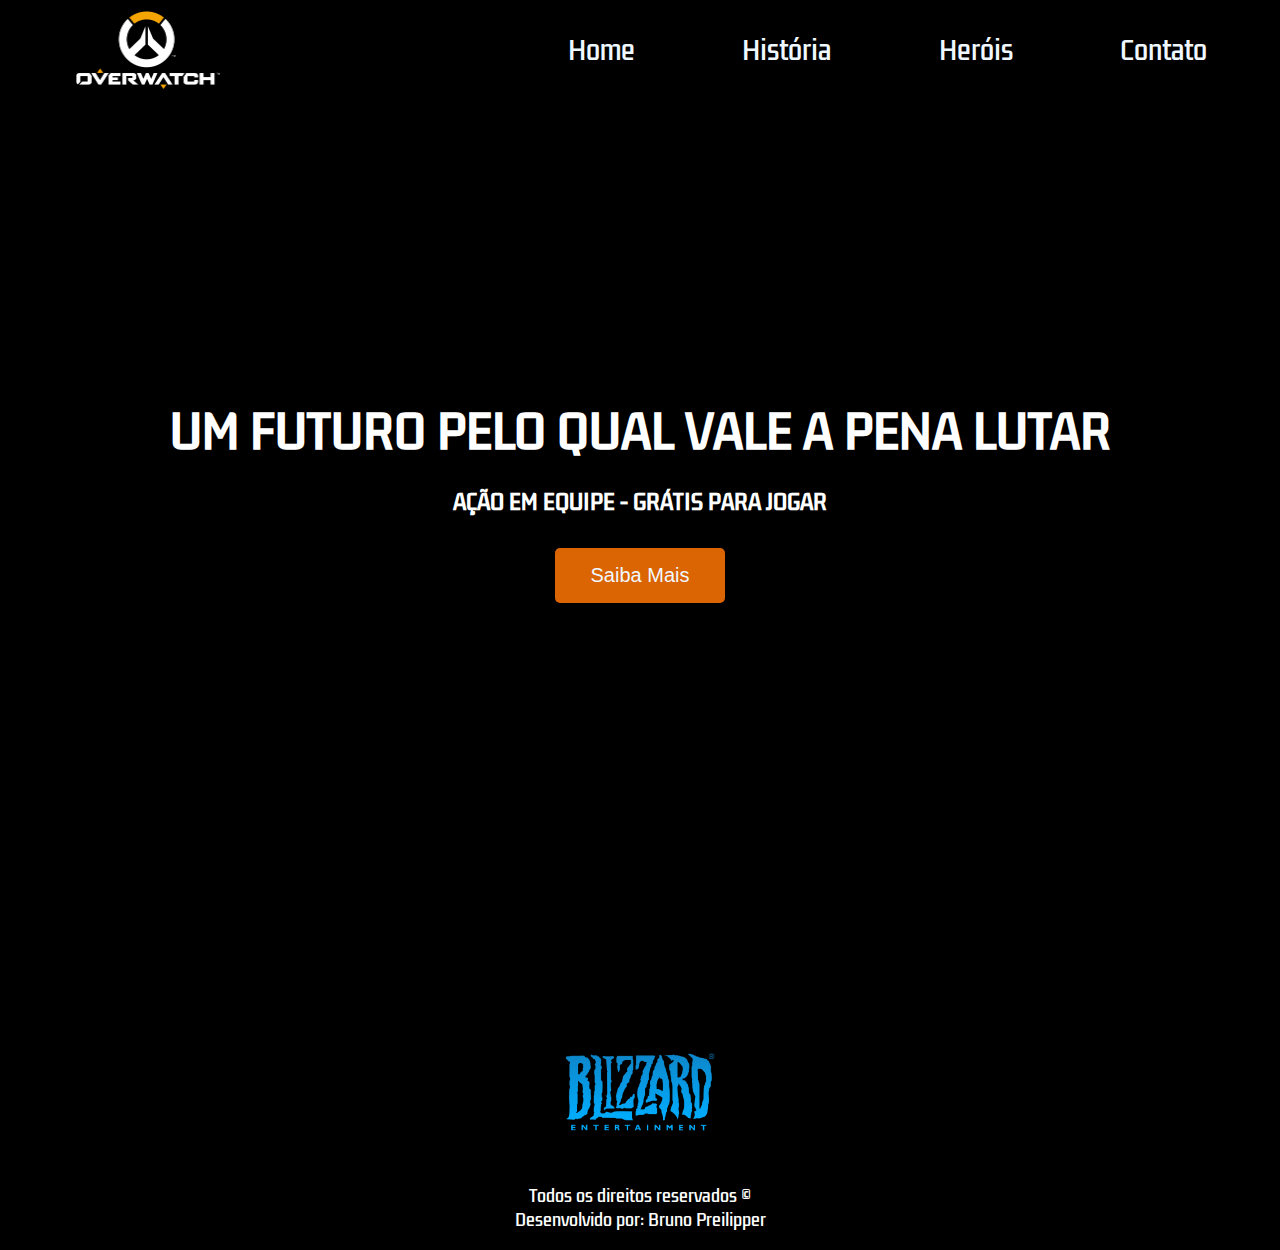
<file: index.html>
<!DOCTYPE html>
<html lang="pt-br">
<head>
    <meta charset="UTF-8">
    <meta http-equiv="X-UA-Compatible" content="IE=edge">
    <meta name="viewport" content="width=device-width, initial-scale=1.0">
    <link rel="stylesheet" href="./style.css" />
    <title>Overwatch-Home</title>
</head>
<body>
    <header>
        <img id="logo" src="./logo.png" />
        <nav>
            <ul>
                <a href="./index.html">
                    <li>Home</li>
                </a>
                <a href="./historia.html">
                    <li>História</li>
                </a>
                <a href="./herois.html">
                    <li>Heróis</li>
                </a>
                <a href="./contato.html">
                    <li>Contato</li>
                </a>
            </ul>
        </nav>
    </header>

    <div class="banner">
        <div class="texto">
            <h1 class="titulo">UM FUTURO PELO QUAL VALE A PENA LUTAR</h1>
            <h2 class="sub-titulo">AÇÃO EM EQUIPE - GRÁTIS PARA JOGAR</h2>
            <div class="button">
                <button class="button-link">
                    <a href="./historia.html">
                        Saiba Mais
                    </a>
                </button>
            </div>
        </div>
    </div>

    <footer>
        <img style="object-fit: contain" id="logo2" src="./Blizzard-Logo.png" />
        <span>Todos os direitos reservados © </span>
        <span>Desenvolvido por: Bruno Preilipper</span>
    </footer>
</body>
</html>
</file>
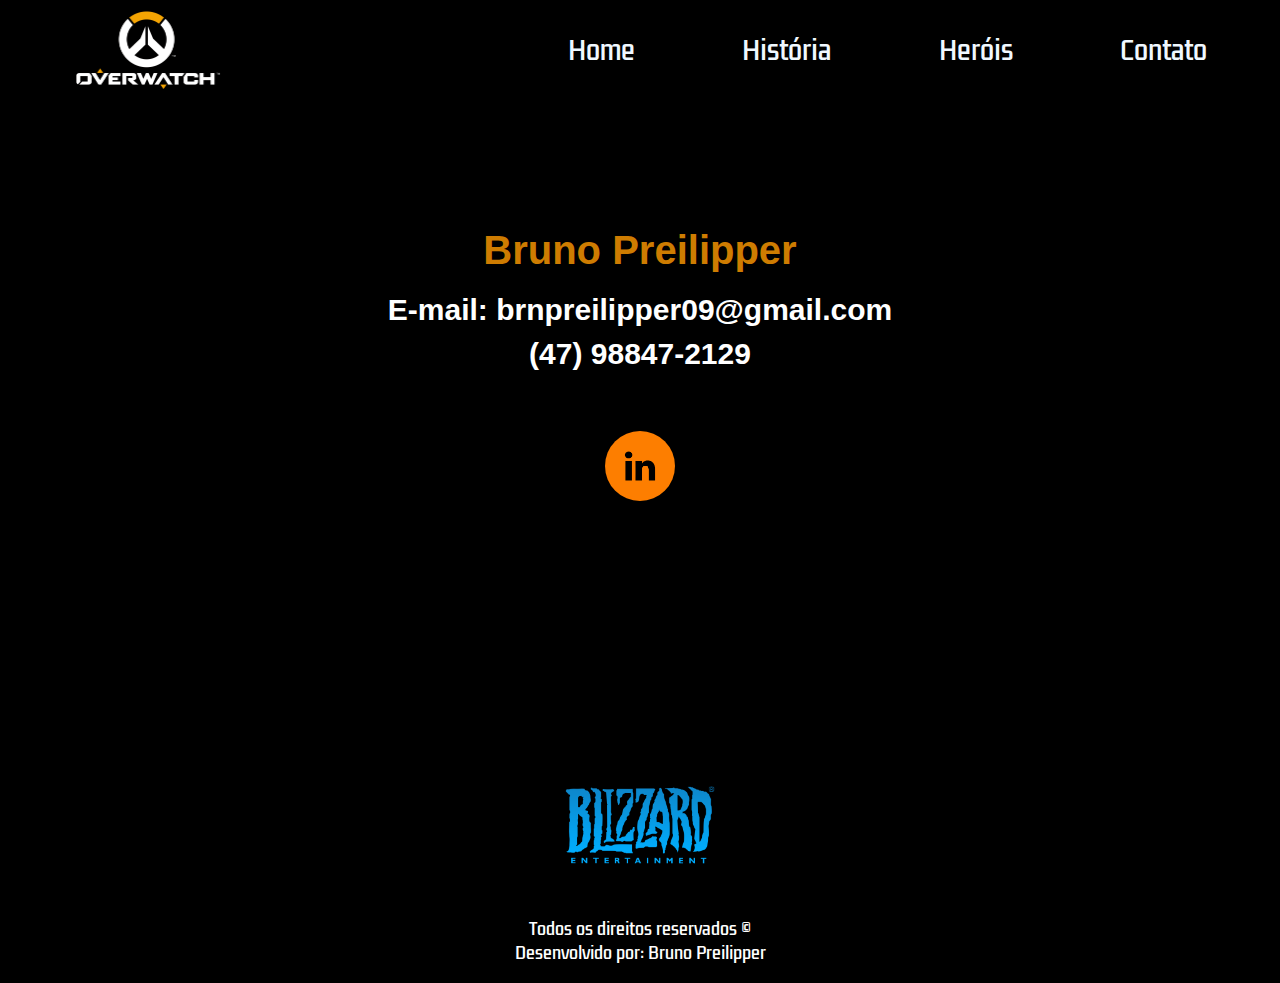
<file: contato.html>
<!DOCTYPE html>
<html lang="en">
<head>
    <meta charset="UTF-8">
    <meta http-equiv="X-UA-Compatible" content="IE=edge">
    <meta name="viewport" content="width=device-width, initial-scale=1.0">
    <link rel="stylesheet" href="style.css">
    <title>Contato</title>
</head>
<body>
    <header>
        <img id="logo" src="./logo.png" />
        <nav>
            <ul>
                <a href="./index.html">
                    <li>Home</li>
                </a>
                <a href="./historia.html">
                    <li>História</li>
                </a>
                <a href="./herois.html">
                    <li>Heróis</li>
                </a>
                <a href="./contato.html">
                    <li>Contato</li>
                </a>
            </ul>
        </nav>
    </header>

    <h4>Bruno Preilipper</h4>
    <h5>E-mail:  brnpreilipper09@gmail.com</h5>
    <h5>(47) 98847-2129</h5>
    
    <div class="linkedin">
        <a href="https://www.linkedin.com/in/bruno-preilipper-574519246/" target="_blank" rel="noopener noreferrer">
            <img id="linkedi" src="./llinkedin2.jpg">
        </a>
    </div>

    <footer>
        <img style="object-fit: contain" id="logo2" src="./Blizzard-Logo.png" />
        <span>Todos os direitos reservados © </span>
        <span>Desenvolvido por: Bruno Preilipper</span>
    </footer>
</body>
</html>
</file>
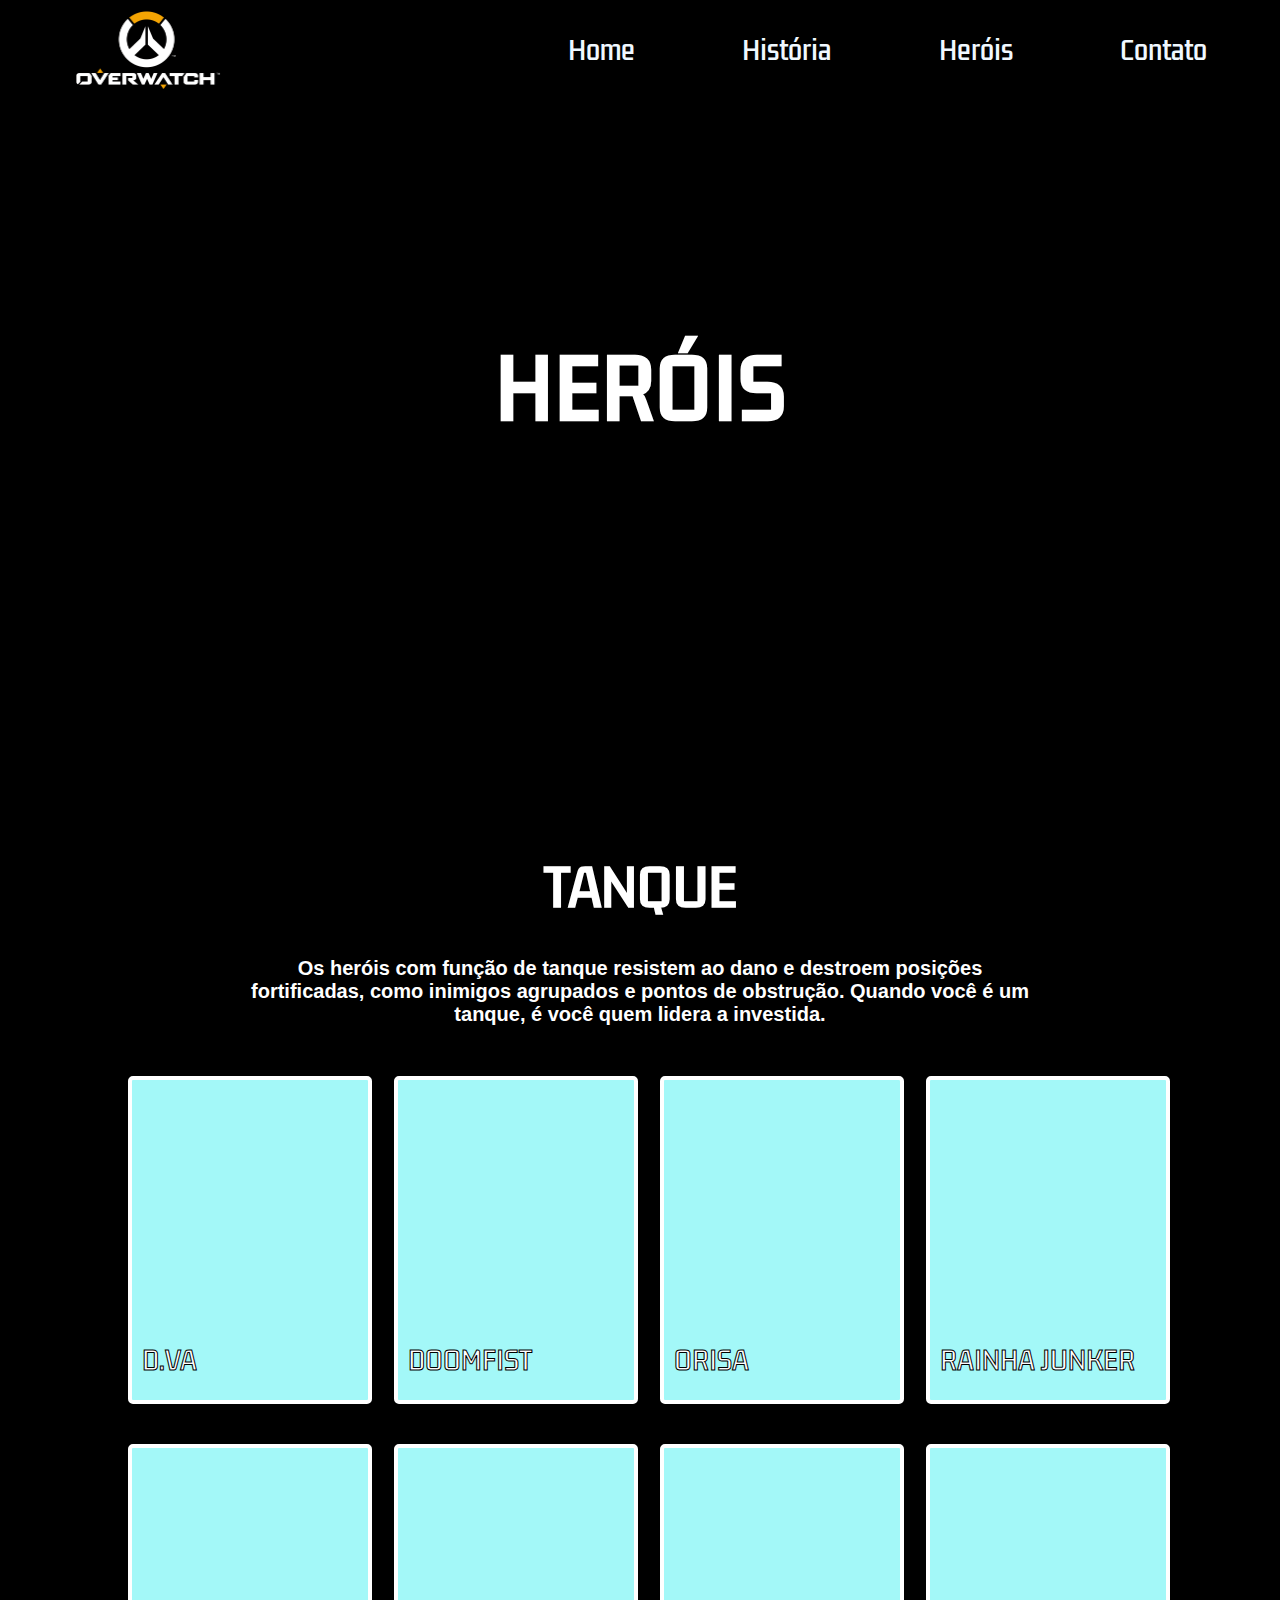
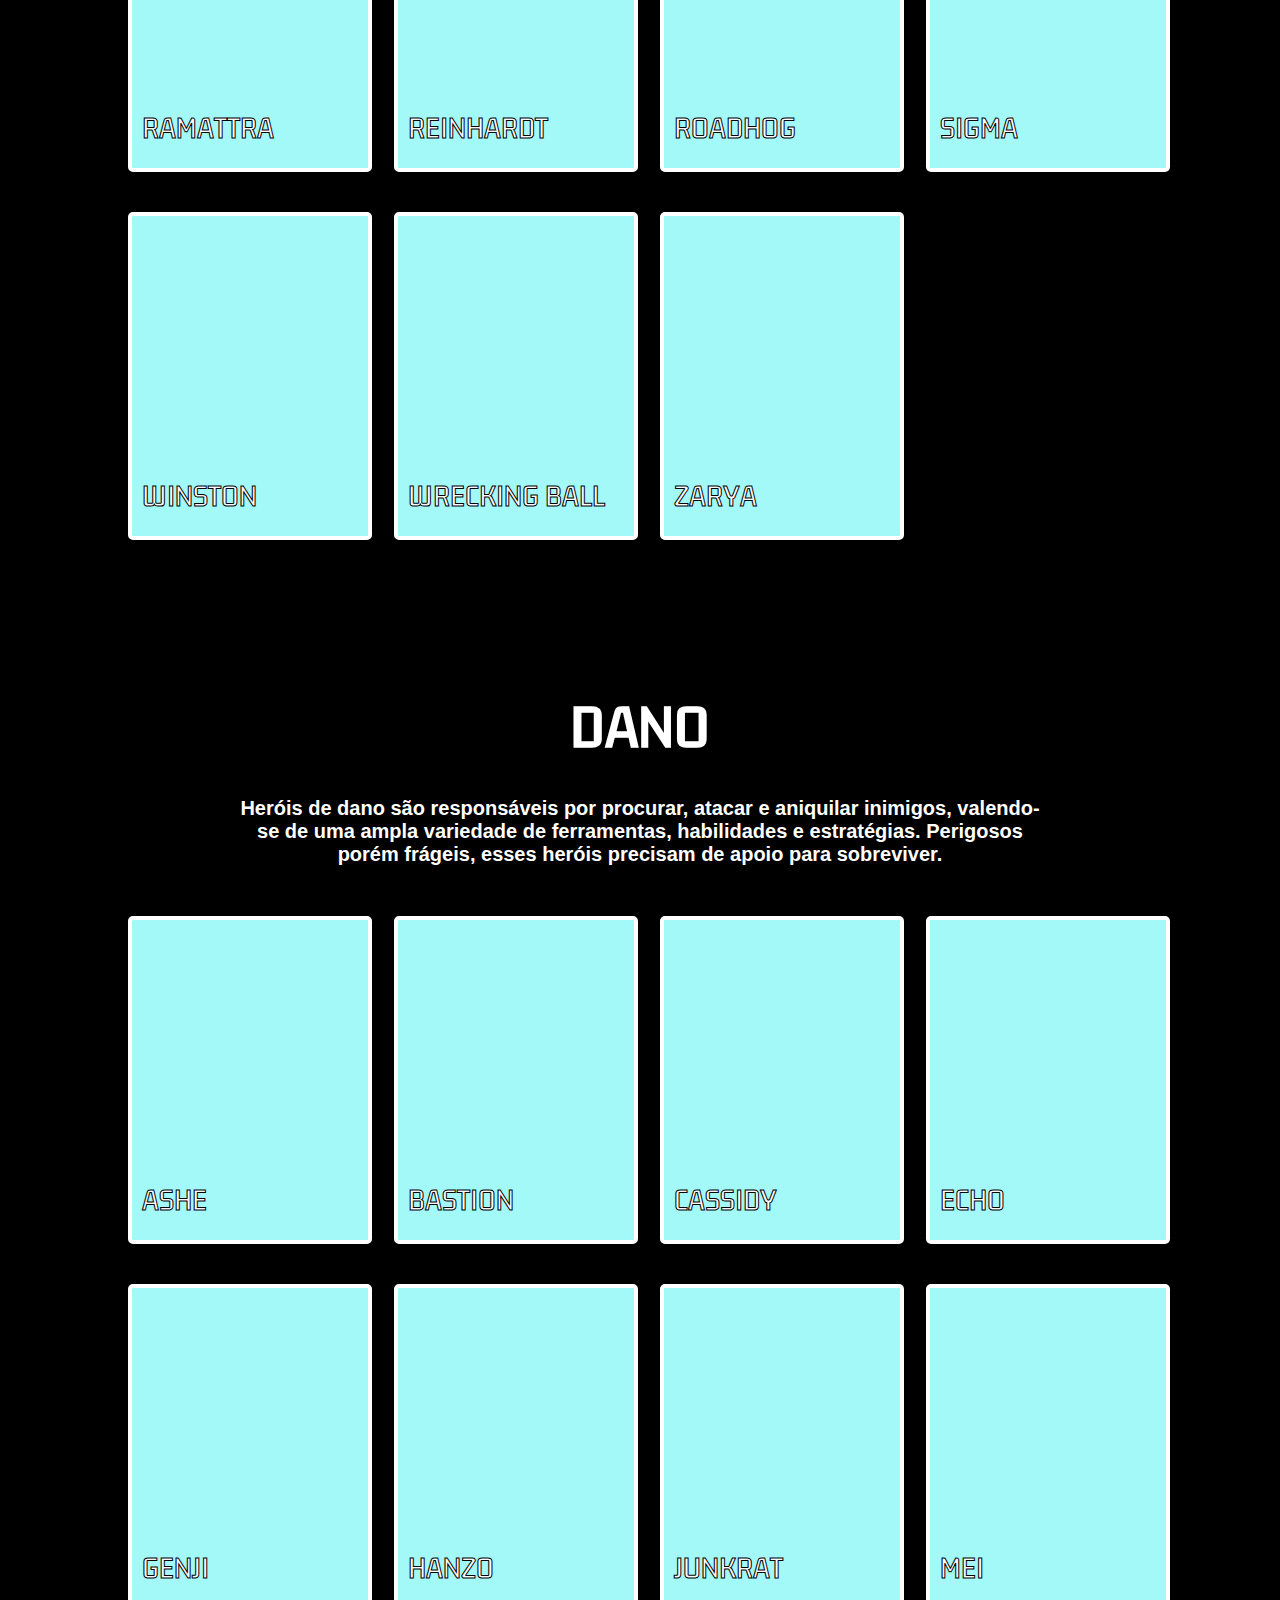
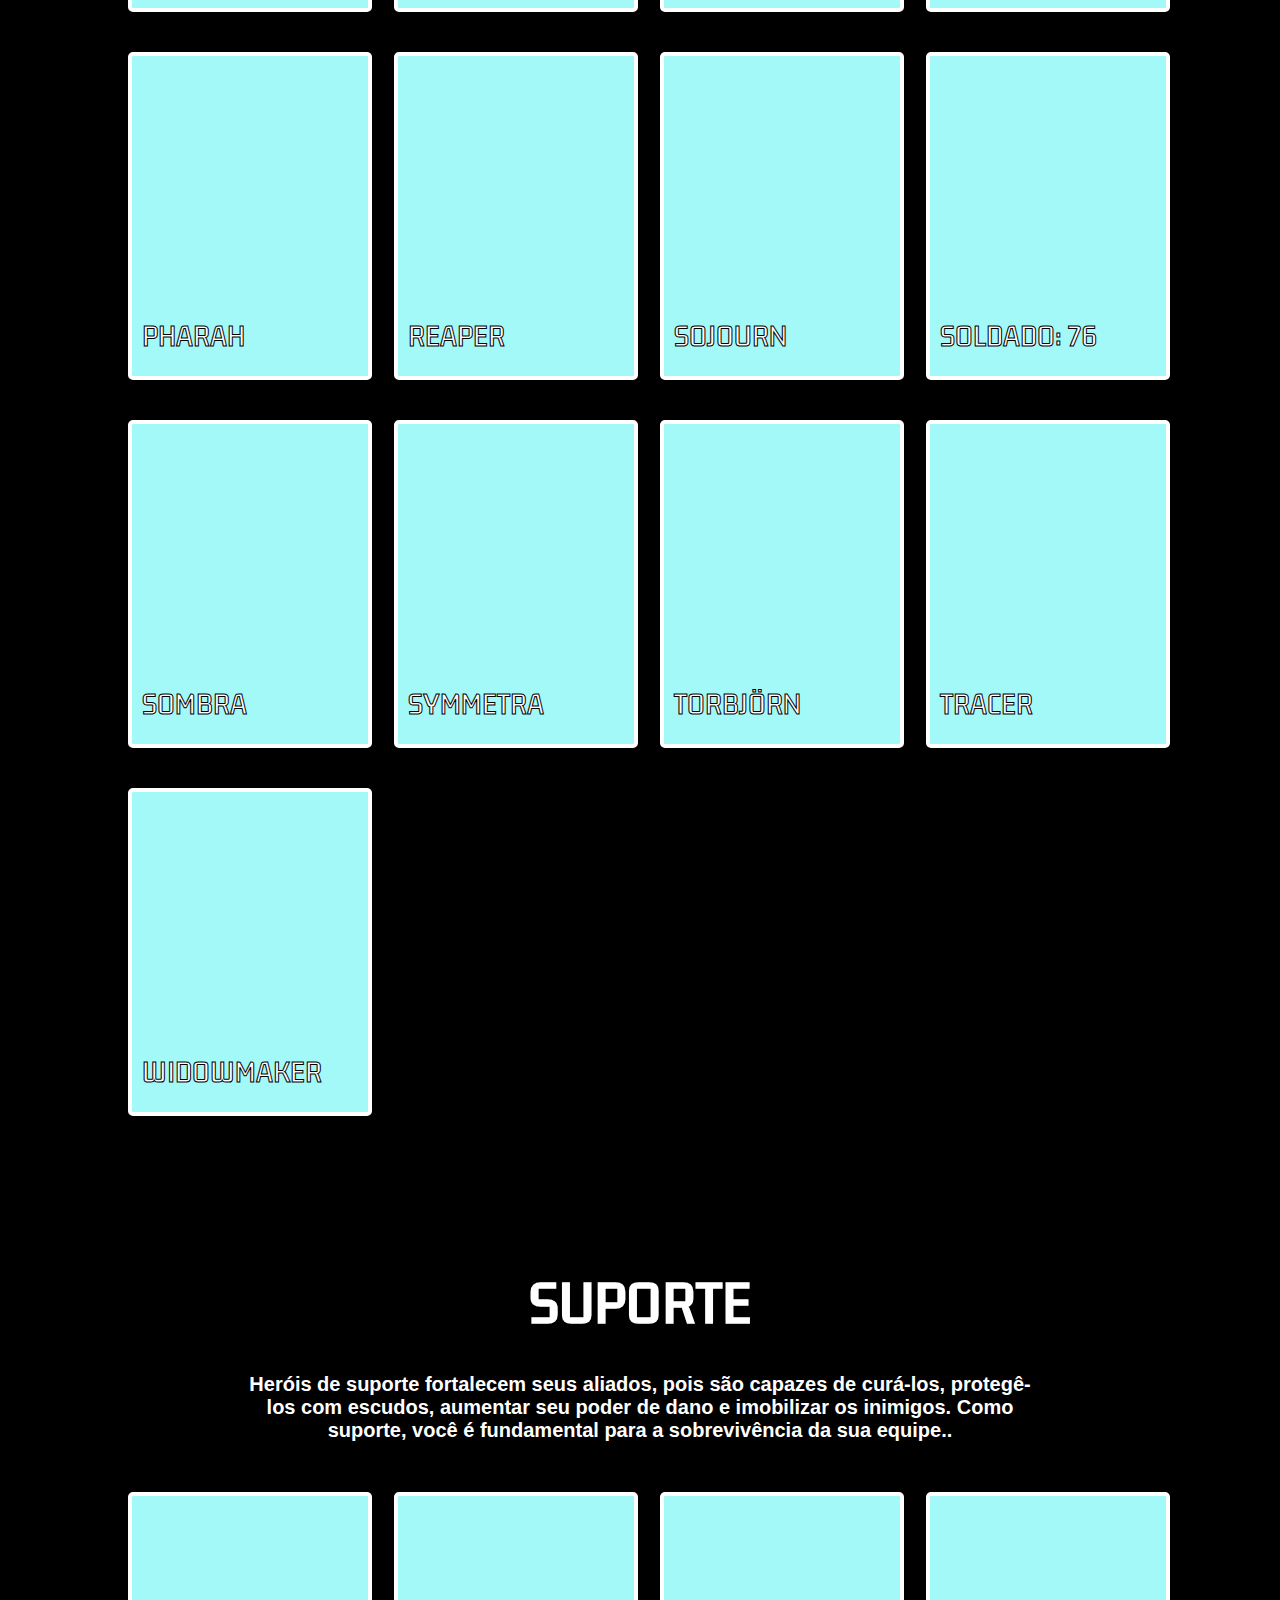
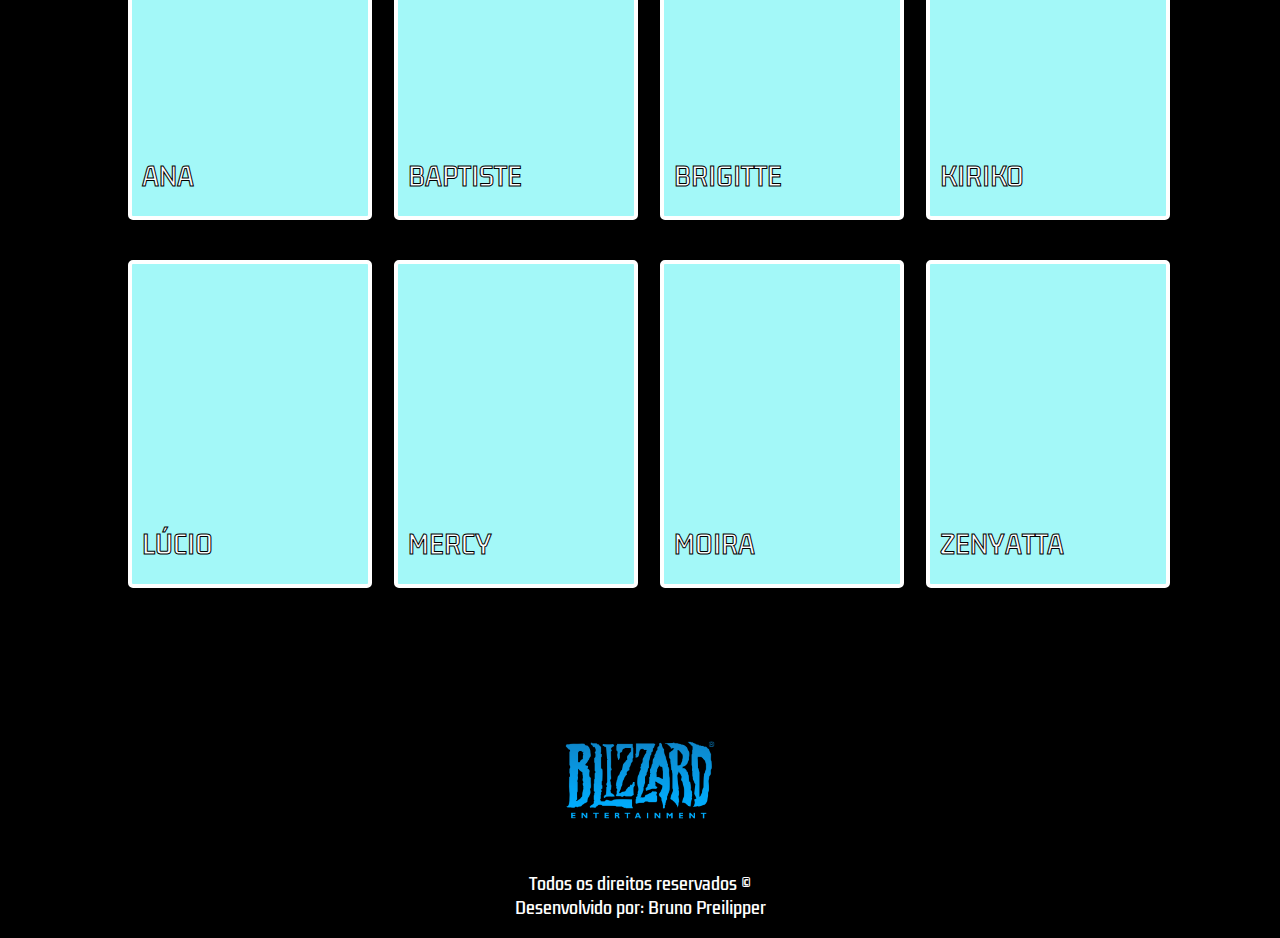
<file: herois.html>
<!DOCTYPE html>
<html lang="en">
<head>
    <meta charset="UTF-8">
    <meta http-equiv="X-UA-Compatible" content="IE=edge">
    <meta name="viewport" content="width=device-width, initial-scale=1.0">
    <link rel="stylesheet" href="style.css">
    <title>Heróis</title>
</head>
<body>
    <header>
        <img id="logo" src="./logo.png" />
        <nav>
            <ul>
                <a href="./index.html">
                    <li>Home</li>
                </a>
                <a href="./historia.html">
                    <li>História</li>
                </a>
                <a href="./herois.html">
                    <li>Heróis</li>
                </a>
                <a href="./contato.html">
                    <li>Contato</li>
                </a>
            </ul>
        </nav>
    </header>

    <div class="banner2">
        <div class="texto2">
            <h1 class="titulo2">HERÓIS</h1>
        </div>
    </div>

    <div class="texto3">
        <h2 class="descrição">TANQUE</h2>
        <h3>Os heróis com função de tanque resistem ao dano e destroem posições <br>
            fortificadas, como inimigos agrupados e pontos de obstrução. Quando você é um <br>
            tanque, é você quem lidera a investida.
        </h3>
    </div>
    <div class="herois-container">
        <div class="herois-content">
            <div class="herois foto-1">D.VA</div>
            <div class="herois foto-2">DOOMFIST</div>
            <div class="herois foto-3">ORISA</div>
            <div class="herois foto-4">RAINHA JUNKER</div>
            <div class="herois foto-5">RAMATTRA</div>
            <div class="herois foto-6">REINHARDT</div>
            <div class="herois foto-7">ROADHOG</div>
            <div class="herois foto-8">SIGMA</div>
            <div class="herois foto-9">WINSTON</div>
            <div class="herois foto-10">WRECKING BALL</div>
            <div class="herois foto-11">ZARYA</div>
        </div>
    </div>

    <div class="texto3">
        <h2 class="descrição">DANO</h2>
        <h3>Heróis de dano são responsáveis por procurar, atacar e aniquilar inimigos, valendo-<br>
            se de uma ampla variedade de ferramentas, habilidades e estratégias. Perigosos<br>
             porém frágeis, esses heróis precisam de apoio para sobreviver.<br>
        </h3>
    </div>
    <div class="herois-container">
        <div class="herois-content">
            <div class="herois foto-12">ASHE</div>
            <div class="herois foto-13">BASTION</div>
            <div class="herois foto-14">CASSIDY</div>
            <div class="herois foto-15">ECHO</div>
            <div class="herois foto-16">GENJI</div>
            <div class="herois foto-17">HANZO</div>
            <div class="herois foto-18">JUNKRAT</div>
            <div class="herois foto-19">MEI</div>
            <div class="herois foto-20">PHARAH</div>
            <div class="herois foto-21">REAPER</div>
            <div class="herois foto-22">SOJOURN</div>
            <div class="herois foto-23">SOLDADO: 76</div>
            <div class="herois foto-24">SOMBRA</div>
            <div class="herois foto-25">SYMMETRA</div>
            <div class="herois foto-26">TORBJÖRN</div>
            <div class="herois foto-27">TRACER</div>
            <div class="herois foto-28">WIDOWMAKER</div>
        </div>
    </div>

    <div class="texto3">
        <h2 class="descrição">SUPORTE</h2>
        <h3>Heróis de suporte fortalecem seus aliados, pois são capazes de curá-los, protegê-<br>
            los com escudos, aumentar seu poder de dano e imobilizar os inimigos. Como <br>
            suporte, você é fundamental para a sobrevivência da sua equipe..<br>
        </h3>
    </div>
    <div class="herois-container">
        <div class="herois-content">
            <div class="herois foto-29">ANA</div>
            <div class="herois foto-30">BAPTISTE</div>
            <div class="herois foto-31">BRIGITTE</div>
            <div class="herois foto-32">KIRIKO</div>
            <div class="herois foto-33">LÚCIO</div>
            <div class="herois foto-34">MERCY</div>
            <div class="herois foto-35">MOIRA</div>
            <div class="herois foto-36">ZENYATTA</div>
        </div>
    </div>

    <footer>
        <img style="object-fit: contain" id="logo2" src="./Blizzard-Logo.png" />
        <span>Todos os direitos reservados © </span>
        <span>Desenvolvido por: Bruno Preilipper</span>
    </footer>
</body>
</html>
</file>
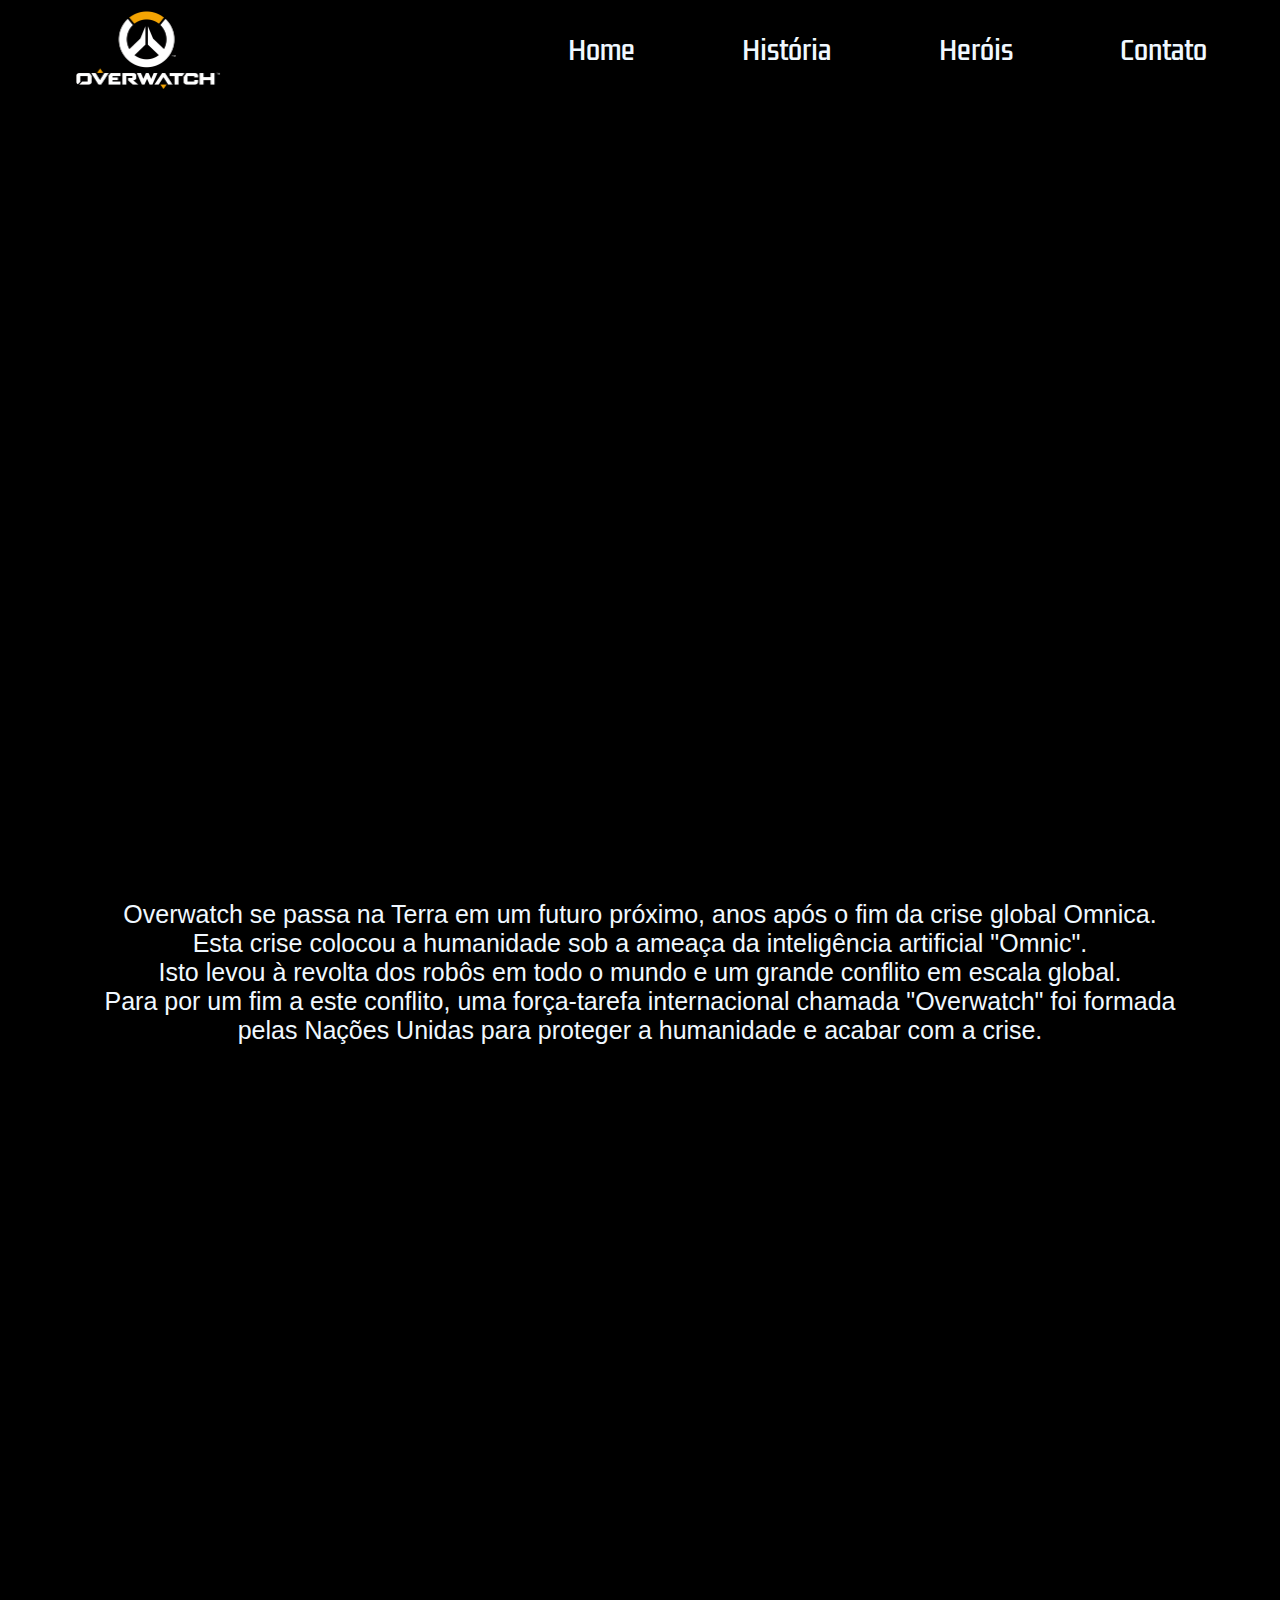
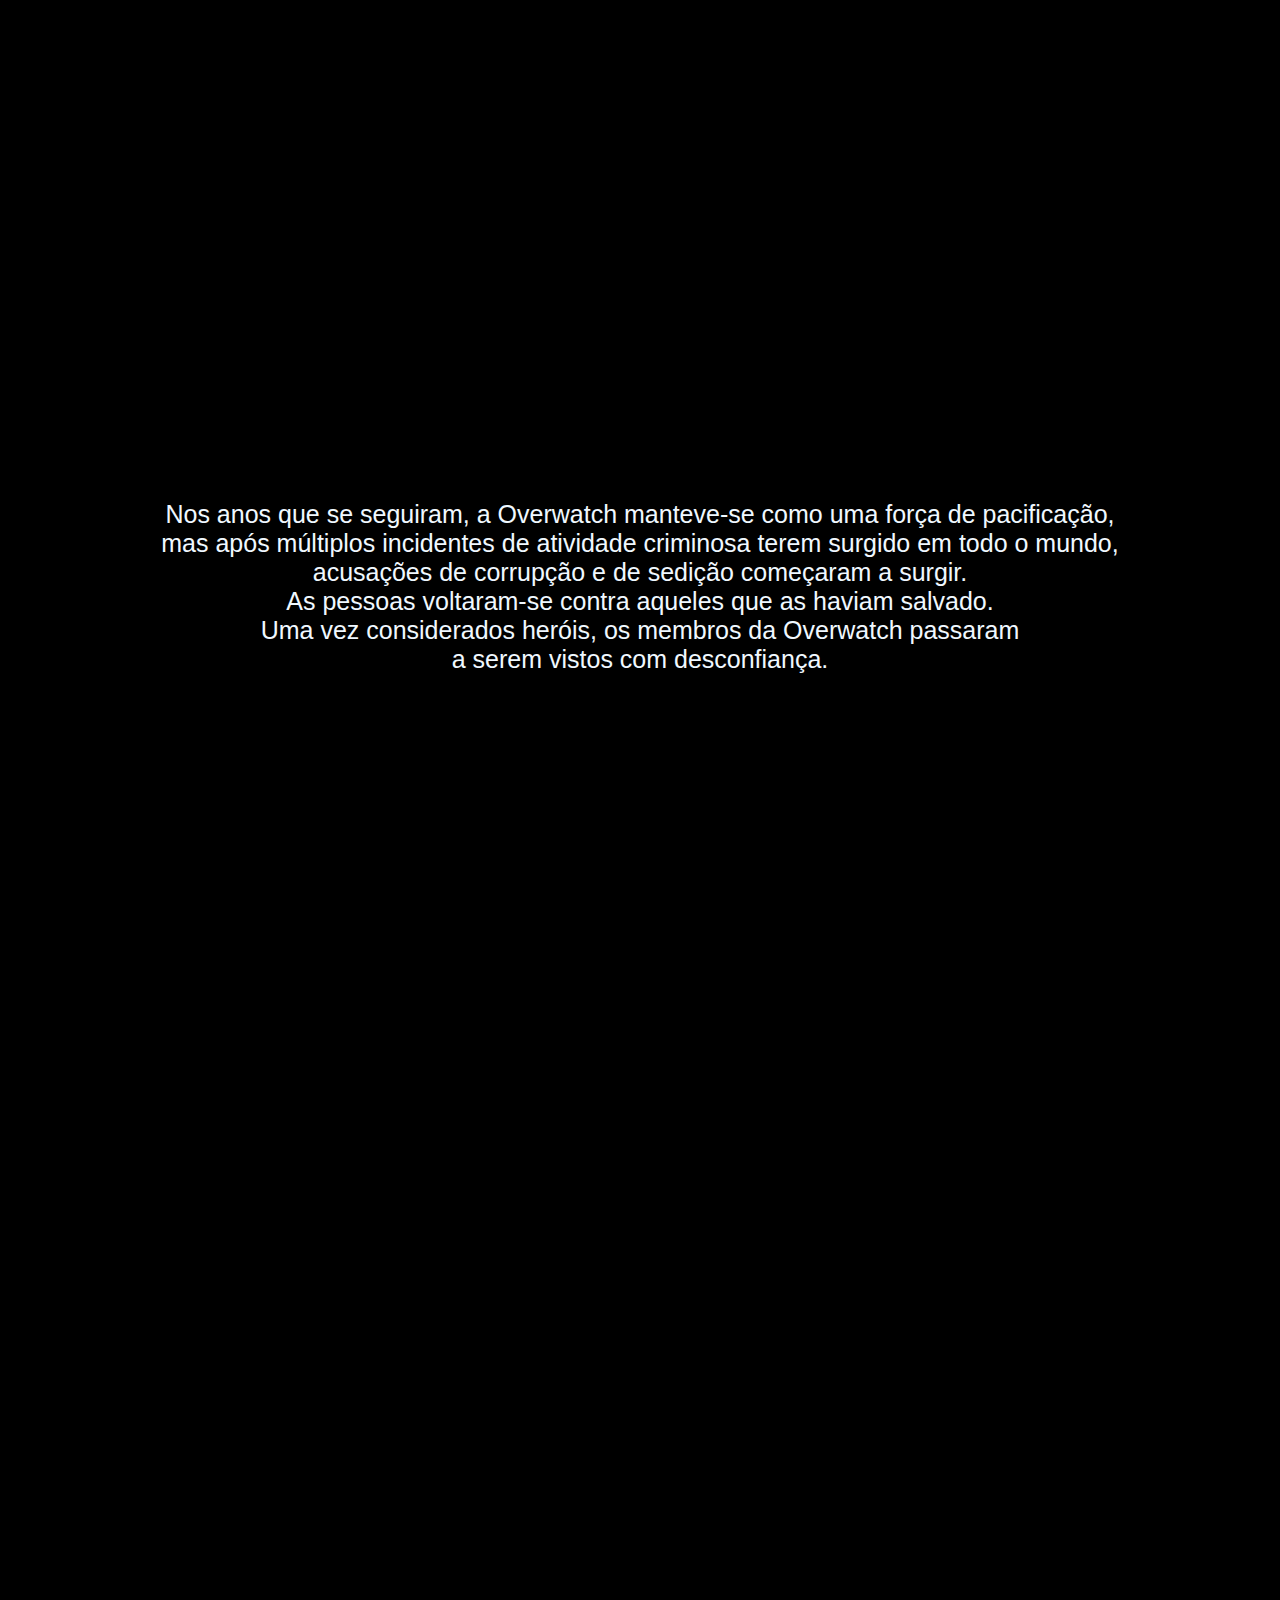
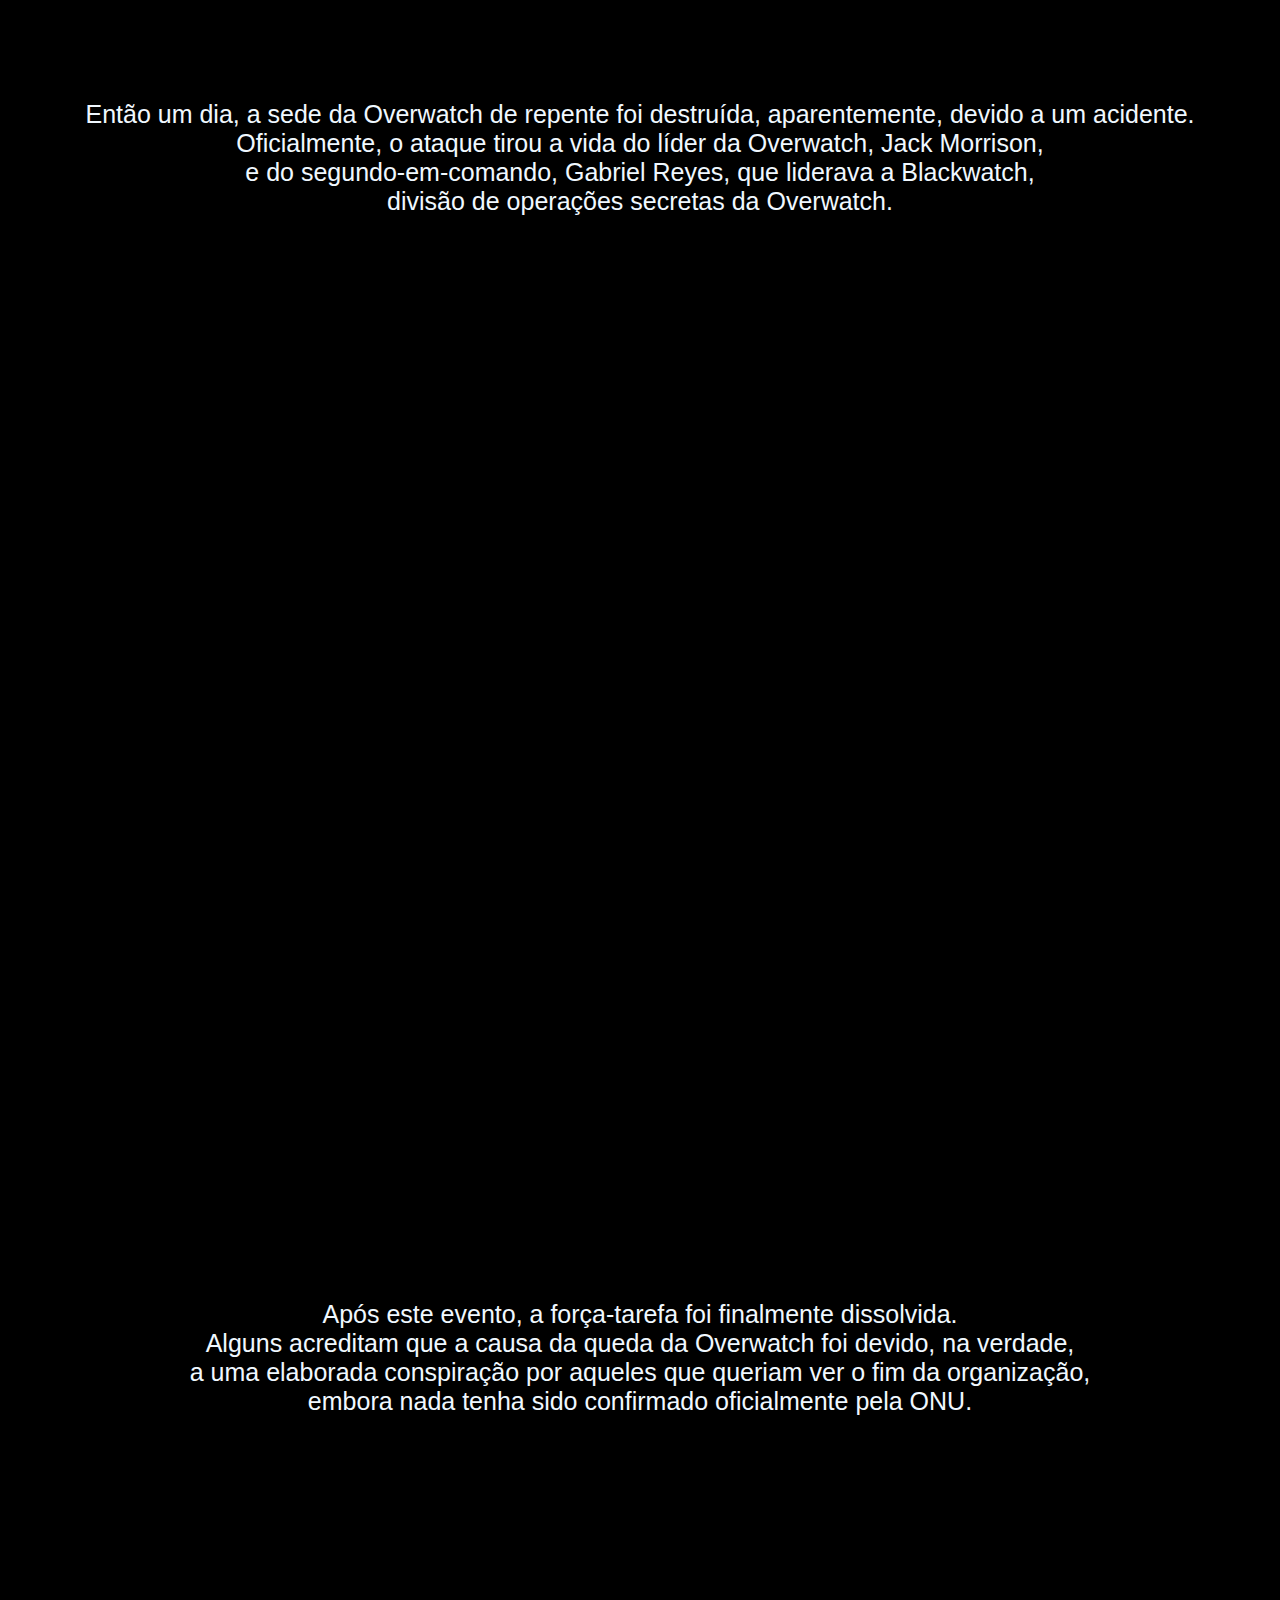
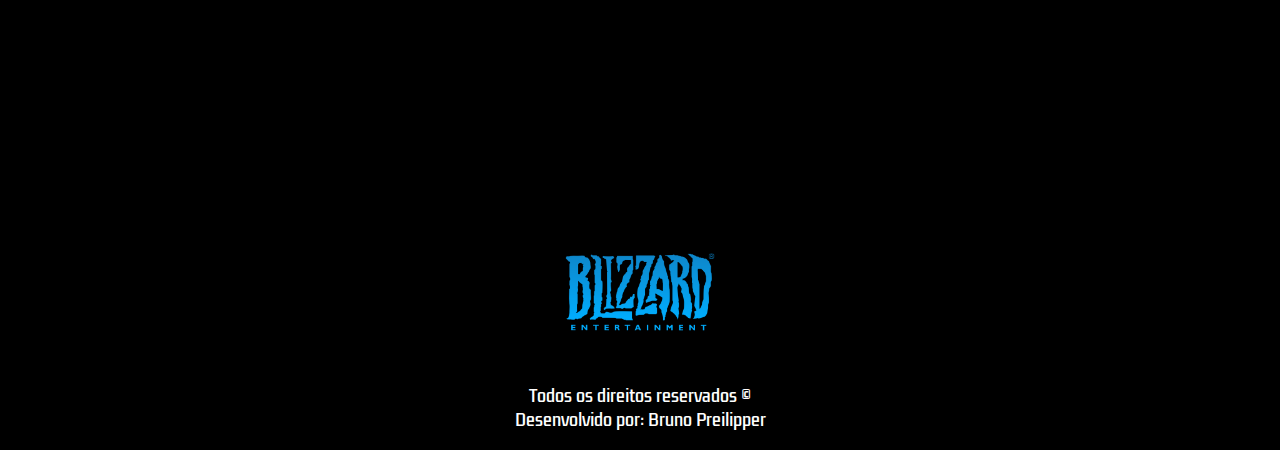
<file: historia.html>
<!DOCTYPE html>
<html lang="pt-br">
<head>
    <meta charset="UTF-8">
    <meta http-equiv="X-UA-Compatible" content="IE=edge">
    <meta name="viewport" content="width=device-width, initial-scale=1.0">
    <link rel="stylesheet" href="style.css">
    <title>História-parallax</title>
</head>
<body>
    <header>
        <img id="logo" src="./logo.png" />
        <nav>
            <ul>
                <a href="./index.html">
                    <li>Home</li>
                </a>
                <a href="./historia.html">
                    <li>História</li>
                </a>
                <a href="./herois.html">
                    <li>Heróis</li>
                </a>
                <a href="./contato.html">
                    <li>Contato</li>
                </a>
            </ul>
        </nav>
    </header>

    <section></section>
    <section class="paragrafo">
        <p>Overwatch se passa na Terra em um futuro próximo, anos após o fim da crise global Omnica. <br>
            Esta crise colocou a humanidade sob a ameaça da inteligência artificial "Omnic". <br>
            Isto levou à revolta dos robôs em todo o mundo e um grande conflito em escala global. <br>
            Para por um fim a este conflito, uma força-tarefa internacional chamada "Overwatch" foi formada <br>
            pelas Nações Unidas para proteger a humanidade e acabar com a crise.</p>
    </section>
    <section></section>
    <section class="paragrafo">
        <p>Nos anos que se seguiram, a Overwatch manteve-se como uma força de pacificação,<br> 
            mas após múltiplos incidentes de atividade criminosa terem surgido em todo o mundo, <br>
            acusações de corrupção e de sedição começaram a surgir. <br>
            As pessoas voltaram-se contra aqueles que as haviam salvado. <br>
            Uma vez considerados heróis, os membros da Overwatch passaram <br>
            a serem vistos com desconfiança.</p>
    </section>
    <section class="paragrafo"></section>
    <section>
        <p>Então um dia, a sede da Overwatch de repente foi destruída, aparentemente, devido a um acidente.<br> 
            Oficialmente, o ataque tirou a vida do líder da Overwatch, Jack Morrison, <br>
            e do segundo-em-comando, Gabriel Reyes, que liderava a Blackwatch, <br>
            divisão de operações secretas da Overwatch.</p>
    </section>
    <section></section>
    <section class="paragrafo">
        <p>Após este evento, a força-tarefa foi finalmente dissolvida. <br>
            Alguns acreditam que a causa da queda da Overwatch foi devido, na verdade, <br>
            a uma elaborada conspiração por aqueles que queriam ver o fim da organização, <br>
            embora nada tenha sido confirmado oficialmente pela ONU.</p>
    </section>
    
    <footer>
        <img style="object-fit: contain" id="logo2" src="./Blizzard-Logo.png" />
        <span>Todos os direitos reservados © </span>
        <span>Desenvolvido por: Bruno Preilipper</span>
    </footer>
</body>
</html>
</file>
<file: style.css>
@import url('https://fonts.googleapis.com/css2?family=Hubballi&family=Kdam+Thmor+Pro&family=Poppins:wght@400;700&display=swap');

* {
    margin: 0;
    padding: 0;
    background-color: rgb(0, 0, 0);
    list-style: none;
    text-decoration: none;
}

header {
    height: 100px;
    display: flex;
    justify-content: space-around;
    align-items: center;
}

nav {
    width: 50%;
}

ul {
    display: flex;
    width: 100%;
    justify-content: space-between;
}

li {
    list-style: none;
    color: aliceblue;
    cursor: pointer;
    font-size: 25px;
    transition: .5s;
    font-family: "kdam Thmor Pro", sans-serif;
}

li:hover {
    color: rgb(204, 116, 1);
}

#logo {
    width: 150px;
    height: auto;
    margin-right: 200px;
}

.banner {
    background: linear-gradient(rgba(0,0,0,0.281), rgb(0, 0, 0)),url(https://images3.alphacoders.com/104/1049877.jpg);
    background-position: center;
    background-size: cover;
    background-repeat: no-repeat;
    display: flex;
    align-items: center;
    justify-content: center;
    text-align: center;
    width: 100%;
    height: 800px;
}

.texto {
    background: none;
}

.titulo {
    color: white;
    font-size: 45px;
    font-weight: 600;
    font-family: "kdam Thmor Pro", sans-serif;
    background: none;
    margin-bottom: 20px
    
}

.sub-titulo {
    color: white;
    font-size: 20px;
    font-weight: 600;
    font-family: "kdam Thmor Pro", sans-serif;
    background: none;
}

.button {
    margin-top: 30px;
    background: none;
}

.button-link a {
    background: none;
    color: aliceblue;
}

button {
    height: 55px;
    width: 170px;
    border-radius: 5px;
    border: 0;
    margin: 0 10px;
    font-size: 20px;
    font-weight: 500;
    padding: 0 10px;
    cursor: pointer;
    outline: none;
    transition: 0.3s;
    color: aliceblue;
    background-color: rgb(219, 100, 3);
}

button:hover {
    color: white;
    background-color: black;
}

footer {
    height: 150px;
    margin-top: 150px;
    margin-bottom: 50px;
    display: flex;
    flex-direction: column;
    align-items: center;
    justify-content: space-around;
}

#logo2 {
    width: 150px;
    height: auto;
    margin-bottom: 50px;
    align-items: center;
}
span {
    color: white;
    font-family: "kdam Thmor Pro", sans-serif;
}

section{
    width: auto;
    margin-left: 15px;
    margin-right: 15px;
    height: 500px;
    text-align: center;
    padding: 50px 0;
    font-size: 25px;
    font-family:'Segoe UI', Tahoma, Geneva, Verdana, sans-serif;
    color:  rgb(20,20,20);
    background-position: center;
    background-size: cover;
    background-repeat: no-repeat;
    background-attachment: fixed;
    background-color: none;
    color: aliceblue;
    border-radius: 40px;
    
}

.paragrafo {
    border-radius: 10px;
}
p {
    margin-top: 150px;
}

section:nth-of-type(1) {
    background-image: url(https://images8.alphacoders.com/702/702592.jpg);  
}
section:nth-of-type(3) {
    background-image: url(https://images4.alphacoders.com/104/1049881.jpg);  
}
section:nth-of-type(5) {
    background-image: url(https://images6.alphacoders.com/725/725558.jpg);  
}
section:nth-of-type(7) {
    background-image: url(https://images6.alphacoders.com/104/1049772.jpg);  
}

.banner2 {
    background: linear-gradient(rgba(0,0,0,0.281), rgb(0, 0, 0)),url(https://images3.alphacoders.com/127/1273569.png);
    background-position: center;
    background-size: cover;
    background-repeat: no-repeat;
    display: flex;
    align-items: center;
    justify-content: center;
    text-align: center;
    width: 100%;
    height: 600px;
}

.texto2 {
    background: none;
}

.titulo2 {
    color: white;
    font-size: 80px;
    font-family: "kdam Thmor Pro", sans-serif;
    background: none;
    margin-bottom: 20px;
}

.descrição {
    color: white;
    display: flex;
    text-align: center;
    justify-content:space-around;
    font-size: 50px;
    font-family: "kdam Thmor Pro", sans-serif;
     background: none;
     margin-top: 150px;
    margin-bottom: 30px;
}
h3 {
    color: white;
    display: flex;
    text-align: center;
    justify-content:space-around;
    font-size: 20px;
    font-family:'Segoe UI', Tahoma, Geneva, Verdana, sans-serif;
     background: none;
    margin-bottom: 20px;
    }

.herois-container {
    width: 100%;
    display: flex;
    justify-content: center;
    margin-top: 50px;
}

.herois-content {
    width: 80%;
    display: grid;
    grid-template-columns: repeat(4, 1fr);
    row-gap: 40px;
    column-gap: 40px;
}

.herois {
    width: 100%;
    height: 300px;
    background-size: cover;
    background-position: 50% 50%;
    border-radius: 5px;
    border: solid 4px white;
    cursor: pointer;
    transition: 1s;
    display:flex;
    flex-direction: column;
    justify-content:flex-end;
    padding: 0 0 20px 10px;
    background-color: rgb(163, 248, 248);
    color: white;
    -webkit-text-stroke: 1px black;
    font-size: 25px;
    font-family: "kdam Thmor Pro", sans-serif;
}

.herois:hover {
    transform: scale(1.08);
}

.foto-1 {
    background-image: url('https://d15f34w2p8l1cc.cloudfront.net/overwatch/ca114f72193e4d58a85c087e9409242f1a31e808cf4058678b8cbf767c2a9a0a.png');
}
.foto-2 {
    background-image: url('https://d15f34w2p8l1cc.cloudfront.net/overwatch/13750471c693c1a360eb19d5ace229c8599a729cd961d72ebee0e157657b7d18.png');
}
.foto-3 {
    background-image: url('https://d15f34w2p8l1cc.cloudfront.net/overwatch/71e96294617e81051d120b5d04b491bb1ea40e2933da44d6631aae149aac411d.png');
}
.foto-4 {
    background-image: url('https://d15f34w2p8l1cc.cloudfront.net/overwatch/cef2406b2244b80506f83b8fb9ebaf214f41fa8795cbeef84026cd8018561d04.png');
}
.foto-5 {
    background-image: url('https://d15f34w2p8l1cc.cloudfront.net/overwatch/3e0367155e1940a24da076c6f1f065aacede88dbc323631491aa0cd5a51e0b66.png');
}
.foto-6 {
    background-image: url('https://d15f34w2p8l1cc.cloudfront.net/overwatch/490d2f79f8547d6e364306af60c8184fb8024b8e55809e4cc501126109981a65.png');
}
.foto-7 {
    background-image: url('https://d15f34w2p8l1cc.cloudfront.net/overwatch/72e02e747b66b61fcbc02d35d350770b3ec7cbaabd0a7ca17c0d82743d43a7e8.png');
}
.foto-8 {
    background-image: url('https://d15f34w2p8l1cc.cloudfront.net/overwatch/cd7a4c0a0df8924afb2c9f6df864ed040f20250440c36ca2eb634acf6609c5e4.png');
}
.foto-9 {
    background-image: url('https://d15f34w2p8l1cc.cloudfront.net/overwatch/bd9c8e634d89488459dfc1aeb21b602fa5c39aa05601a4167682f3a3fed4e0ee.png');
}
.foto-10 {
    background-image: url('https://d15f34w2p8l1cc.cloudfront.net/overwatch/5c18e39ce567ee8a84078f775b9f76a2ba891de601c059a3d2b46b61ae4afb42.png');
}
.foto-11 {
    background-image: url('https://d15f34w2p8l1cc.cloudfront.net/overwatch/8819ba85823136640d8eba2af6fd7b19d46b9ee8ab192a4e06f396d1e5231f7a.png');
}
.foto-12 {
    background-image: url('https://d15f34w2p8l1cc.cloudfront.net/overwatch/8dc2a024c9b7d95c7141b2ef065590dbc8d9018d12ad15f76b01923986702228.png');
}
.foto-13 {
    background-image: url('https://d15f34w2p8l1cc.cloudfront.net/overwatch/4d715f722c42215072b5dd0240904aaed7b5285df0b2b082d0a7f1865b5ea992.png');
}
.foto-14 {
    background-image: url('https://d15f34w2p8l1cc.cloudfront.net/overwatch/6cfb48b5597b657c2eafb1277dc5eef4a07eae90c265fcd37ed798189619f0a5.png');
}
.foto-15 {
    background-image: url('https://d15f34w2p8l1cc.cloudfront.net/overwatch/f086bf235cc6b7f138609594218a8385c8e5f6405a39eceb0deb9afb429619fe.png');
}
.foto-16 {
    background-image: url('https://d15f34w2p8l1cc.cloudfront.net/overwatch/4edf5ea6d58c449a2aeb619a3fda9fff36a069dfbe4da8bc5d8ec1c758ddb8dc.png');
}
.foto-17 {
    background-image: url('https://d15f34w2p8l1cc.cloudfront.net/overwatch/aecd8fa677f0093344fab7ccb7c37516c764df3f5ff339a5a845a030a27ba7e0.png');
}
.foto-18 {
    background-image: url('https://d15f34w2p8l1cc.cloudfront.net/overwatch/037e3df083624e5480f8996821287479a375f62b470572a22773da0eaf9441d0.png');
}
.foto-19 {
    background-image: url('https://d15f34w2p8l1cc.cloudfront.net/overwatch/1533fcb0ee1d3f9586f84b4067c6f63eca3322c1c661f69bfb41cd9e4f4bcc11.png');
}
.foto-20 {
    background-image: url('https://d15f34w2p8l1cc.cloudfront.net/overwatch/f8261595eca3e43e3b37cadb8161902cc416e38b7e0caa855f4555001156d814.png');
}
.foto-21 {
    background-image: url('https://d15f34w2p8l1cc.cloudfront.net/overwatch/2edb9af69d987bb503cd31f7013ae693640e692b321a73d175957b9e64394f40.png');
}
.foto-22 {
    background-image: url('https://d15f34w2p8l1cc.cloudfront.net/overwatch/a53bf7ad9d2f33aaf9199a00989f86d4ba1f67c281ba550312c7d96e70fec4ea.png');
}
.foto-23 {
    background-image: url('https://d15f34w2p8l1cc.cloudfront.net/overwatch/20b4ef00ed05d6dba75df228241ed528df7b6c9556f04c8070bad1e2f89e0ff5.png');
}
.foto-24 {
    background-image: url('https://d15f34w2p8l1cc.cloudfront.net/overwatch/bca8532688f01b071806063b9472f1c0f9fc9c7948e6b59e210006e69cec9022.png');
}
.foto-25 {
    background-image: url('https://d15f34w2p8l1cc.cloudfront.net/overwatch/7f2024c5387c9d76d944a5db021c2774d1e9d7cbf39e9b6a35b364d38ea250ac.png');
}
.foto-26 {
    background-image: url('https://d15f34w2p8l1cc.cloudfront.net/overwatch/1309ab1add1cc19189a2c8bc7b1471f88efa1073e9705d2397fdb37d45707d01.png');
}
.foto-27 {
    background-image: url('https://d15f34w2p8l1cc.cloudfront.net/overwatch/a66413200e934da19540afac965cfe8a2de4ada593d9a52d53108bb28e8bbc9c.png');
}
.foto-28 {
    background-image: url('https://d15f34w2p8l1cc.cloudfront.net/overwatch/a714f1cb33cc91c6b5b3e89ffe7e325b99e7c89cc8e8feced594f81305147efe.png');
}
.foto-29 {
    background-image: url('https://d15f34w2p8l1cc.cloudfront.net/overwatch/3429c394716364bbef802180e9763d04812757c205e1b4568bc321772096ed86.png');
}
.foto-30 {
    background-image: url('https://d15f34w2p8l1cc.cloudfront.net/overwatch/f979896f74ba22db2a92a85ae1260124ab0a26665957a624365e0f96e5ac5b5c.png');
}
.foto-31 {
    background-image: url('https://d15f34w2p8l1cc.cloudfront.net/overwatch/48392820c6976ee1cd8dde13e71df85bf15560083ee5c8658fe7c298095d619a.png');
}
.foto-32 {
    background-image: url('https://d15f34w2p8l1cc.cloudfront.net/overwatch/088aff2153bdfa426984b1d5c912f6af0ab313f0865a81be0edd114e9a2f79f9.png');
}
.foto-33 {
    background-image: url('https://d15f34w2p8l1cc.cloudfront.net/overwatch/e2ff2527610a0fbe0c9956f80925123ef3e66c213003e29d37436de30b90e4e1.png');
}
.foto-34 {
    background-image: url('https://d15f34w2p8l1cc.cloudfront.net/overwatch/2508ddd39a178d5f6ae993ab43eeb3e7961e5a54a9507e6ae347381193f28943.png');
}
.foto-35 {
    background-image: url('https://d15f34w2p8l1cc.cloudfront.net/overwatch/000beeb5606e01497897fa9210dd3b1e78e1159ebfd8afdc9e989047d7d3d08f.png');
}
.foto-36 {
    background-image: url('https://d15f34w2p8l1cc.cloudfront.net/overwatch/71cabc939c577581f66b952f9c70891db779251e8e70f29de3c7bf494edacfe4.png');
}

h4 {
    margin-top: 10%;
    margin-bottom: 20px;
    color:rgb(206, 124, 1);
    text-align: center;
    font-size: 40px;
    font-family: 'Source Sans Pro', sans-serif;
}

h5 {
    color: #fff;
    margin-bottom: 10px;
    text-align: center;
    font-size: 30px;
    font-family: 'Source Sans Pro', sans-serif;
}

.linkedin {
    margin-top: 60px;
    height: auto;
    text-align: center;
}

img {
    width: 60px;
    height: 60px;
}

#linkedi {
    border-radius: 50% 50%;
    width: 70px;
    height: 70px;
    margin-bottom: 10%;
}

#linkedi:hover {
    transform: scale(1.10);
}
</file>
